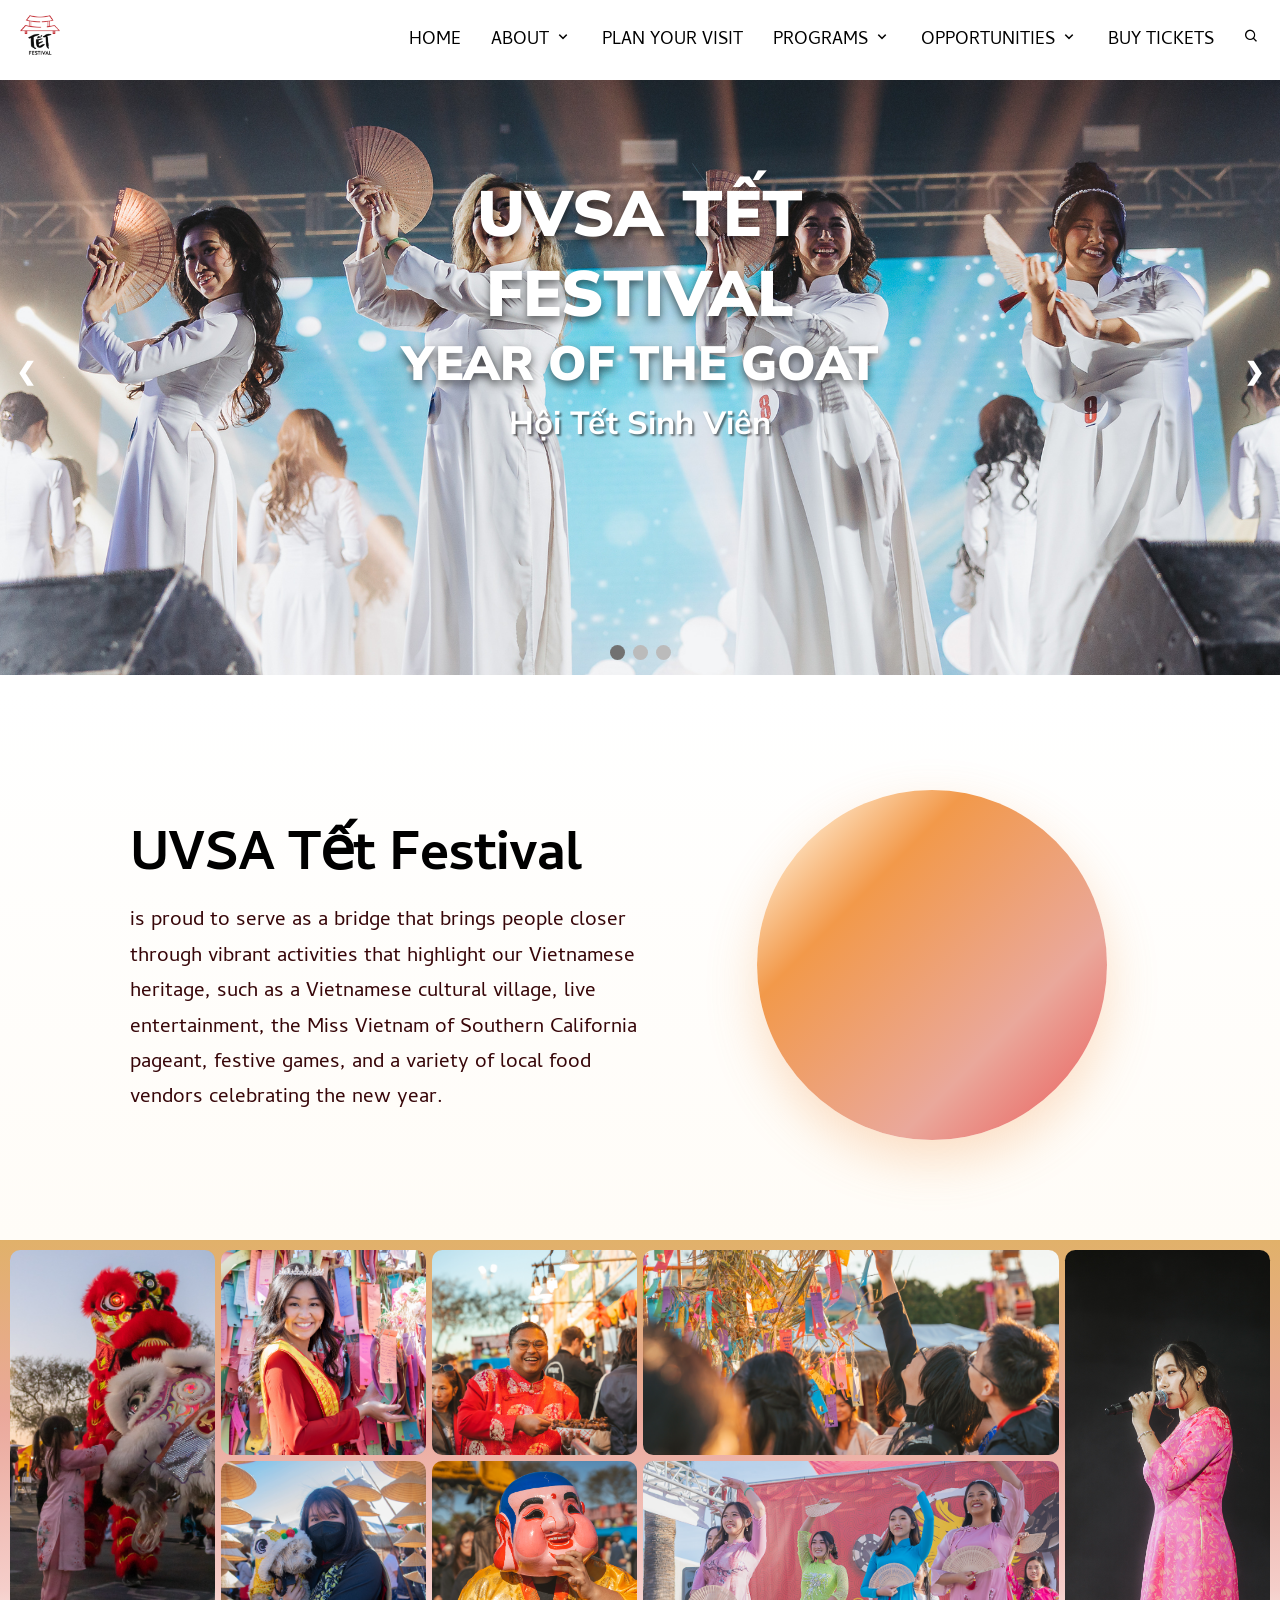
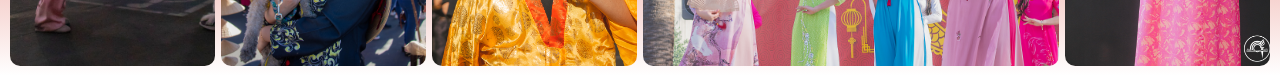
<file: homepage.html>
<!DOCTYPE html>
<html>
    <head>
        <meta name="viewport" content="width=device-width" charset="UTF-8">
        <title>UVSA Tet Festival</title>
        <link rel="stylesheet" href="styles.css">
        <link href='https://unpkg.com/boxicons@2.1.4/css/boxicons.min.css' rel='stylesheet'>
        <script src="scripts.js" defer></script>
    </head>
    <body>
        
        <div class="header">
            <div class="logo">
                <img src="tetfest-logo.png" alt="logo">
            </div>
            <div class="header-links">
                <ul>
                    <li>
                        <a>HOME</a>
                    </li>
                    <li class="dropdown-item">
                        <a>ABOUT <i class="bx bx-chevron-down"></i></a>
                        <ul class="sub-menu">
                            <li><a href="">About Tet & UVSA</a></li>
                            <li><a href="">Meet the Staff</a></li>
                            <li><a href="">Contact Us</a></li>
                        </ul>
                    </li>
                    <li>
                        <a>PLAN YOUR VISIT</a>
                    </li>
                    <li class="dropdown-item">
                        <a>PROGRAMS <i class="bx bx-chevron-down"></i></a>
                        <ul class="sub-menu">
                            <li><a href="">Cultural Village</a></li>
                            <li><a href="">Contests</a></li>
                        </ul>
                    </li>
                    <li class="dropdown-item">
                        <a>OPPORTUNITIES <i class="bx bx-chevron-down"></i></a>
                        <ul class="sub-menu">
                            <li><a href="">Sponsors</a></li>
                            <li><a href="">Vendors</a></li>
                        </ul>
                    </li>
                    <li>
                        <a>BUY TICKETS</a>
                    </li>
                </ul>
            </div>
            <div class="search-bar">
                <div class="search-icon">
                    <i class="bx bx-search"></i>
                </div>
            </div>
        </div>

        <div class="image-title-area">
            <div class="slideshow-container">

            <div class="page-title">
                <h1 class="main-title">
                    UVSA TẾT FESTIVAL
                </h1>
                <h2>
                    YEAR OF THE GOAT
                </h2>
                <h3>
                    Hội Tết Sinh Viên
                </h3>
            </div>

            <div class="mySlides fade">
                <img src="images/MVSC SB-1-X4.jpg">
            </div>

            <div class="mySlides fade">
                <img src="images/Grand Concert-SB-104-X4.jpg">
            </div>

            <div class="mySlides fade">
                <img src="images/OPC- LN-5-X4.jpg">
            </div>

            <a class="prev" onclick="plusSlides(-1)">&#10094;</a>
            <a class="next" onclick="plusSlides(1)">&#10095;</a>

            <div class="dots">
                <span class="dot" onclick="currentSlide(1)"></span>
                <span class="dot" onclick="currentSlide(2)"></span>
                <span class="dot" onclick="currentSlide(3)"></span>
            </div>

            </div>
        </div>

        <section class="dawn-horizon-section">
            <div class="horizon-container">
                
                <div class="horizon-text">
                    <h2>
                        UVSA Tết Festival
                    </h2>
                    <p>
                        is proud to serve as a bridge that brings people closer through vibrant activities that highlight our Vietnamese heritage, 
                        such as a Vietnamese cultural village, live entertainment, the Miss Vietnam of Southern California pageant, 
                        festive games, and a variety of local food vendors celebrating the new year.
                    </p>
                </div>
                
                <div class="horizon-visual">
                <div class="moon-shape"></div>
                </div>
                
            </div>
        </section>

        <section class="gallery-section">
            <div class="lantern-grid">
                <!-- Item 1: Tall block on the far left -->
                <div class="grid-item tall-item item-1">
                    <span class="placeholder-text">1</span>
                </div>

                <!-- Item 2: Square block top-left center -->
                <div class="grid-item item-2">
                    <span class="placeholder-text">2</span>
                </div>

                <!-- Item 3: Square block bottom-left center -->
                <div class="grid-item item-3">
                    <span class="placeholder-text">3</span>
                </div>

                <!-- Item 4: Square block top-right center -->
                <div class="grid-item item-4">
                    <span class="placeholder-text">4</span>
                </div>

                <!-- Item 5: Square block bottom-right center -->
                <div class="grid-item item-5">
                    <span class="placeholder-text">5</span>
                </div>

                <!-- Item 6: Wide block top right -->
                <div class="grid-item wide-item item-6">
                    <span class="placeholder-text">6</span>
                </div>

                <!-- Item 7: Wide block bottom right -->
                <div class="grid-item wide-item item-7">
                    <span class="placeholder-text">7</span>
                </div>

                <!-- Item 8: Tall block on the far right -->
                <div class="grid-item tall-item item-8">
                    <span class="placeholder-text">8</span>
                </div>
            </div>
        </section>

        <section class="vendors-sponsors">
            
        </section>

        
    </body>
</html>
</file>
<file: styles.css>
@import url('https://fonts.googleapis.com/css2?family=Cambay:ital,wght@0,400;0,700;1,400;1,700&display=swap');
@import url('https://fonts.googleapis.com/css2?family=Mulish:ital,wght@0,200..1000;1,200..1000&display=swap');

/* Marketing team Color palette */
:root {
    /* CSS HEX */
--blood-rust: #D1293D;
--olive-drab: #6C8638;
--light-magenta: #E5A1E5;
--sun-touched: #F9d572;
--pastel-lime: #D3E684;
--light-cream: #FFF2D0;
}

*{
    margin:0;
    padding:0;
    box-sizing: border-box;
    font-family: 'Cambay', serif;
}

body {
    height: 100vh;
    background: white;
}

.header {
    margin: 0;
    width: 100%; 
    height: 80px;
    background-color: white;
    display: flex;
    align-items: center;
    position: fixed; 
    justify-content: space-between;
    padding: 0 20px;
    z-index: 30;
}

.header .logo {
    margin-right: auto;
}

.header .logo img {
    width: 40px;
    height: 40px;
}

.header ul{
    display: flex;
    margin: 0;
    padding: 0;
}

.header ul li{
    list-style: none;
}

.header .header-links {
    display: flex;
    align-items: center;
    margin-left:auto;
    gap: 30px;
}

.header .header-links ul li a{
    text-decoration: none;
    color: var(--indian-red);
    font-size: 18px;
    margin-right: 30px;
    transition: color 0.3s ease;
}

.header .header-links ul li:hover a{
    color: var(--puce);
    cursor: pointer;
}

.header .dropdown-item {
    position: relative;
}

.header .dropdown-item .sub-menu {
    position: absolute;
    top: 190%;
    left: -20px;

    display: none;
    flex-direction: column;

    min-width: 220px;

    margin: 0;
    padding: 10px;
    list-style: none;

    background-color: white;
    border: 1px solid #ddd;
    box-shadow: 0 5px 15px rgba(0, 0, 0, 0.1);

    z-index: 100;
}

.header .dropdown-item:hover .sub-menu {
    display: flex;
    animation: slideInRight 0.5s ease-out forwards;
}

@keyframes slideInRight {
  from {
    transform: translateX(-15%);
    opacity: 0;
  }
  to {
    transform: translateX(0%);
    opacity: 1; 
  }
}

.header .dropdown-item:after {
    content: "";
    position: absolute;
    left: 0;
    top: 100%;
    width: 100%;
    height: 40px;
}

.header .dropdown-item .sub-menu li a {
    display: block;
    padding: 10px 10px;

    margin: 0;

    font-size: 18px;
    white-space: nowrap;
}

.header .sub-menu li a:hover {
    background-color: #f5f5f5;
}

* {
    box-sizing: border-box;
}

/* Slideshow area */
.image-title-area {
    width: 100%;
    margin: 0;
    padding-top: 60px;
}

/* Slideshow container */
.slideshow-container {
    width: 100%;
    position: relative;
    margin: 0;
    overflow: hidden;
}

.page-title {
    position: absolute;
    top: 40%;
    left: 50%;
    transform: translate(-50%, -50%);
    z-index: 5;
    text-align: center;
    color: white;
}

.page-title .main-title {
    font-family: "Mulish";
    margin: 0;
    font-size: 4rem;
    font-weight: 900;
    text-shadow: 0 4px 8px rgba(0, 0, 0, 0.6);
}

.page-title h2 {
    font-family: "Mulish";
    margin: 0;
    font-size: 3rem;
    font-weight: 900;
    text-shadow: 0 4px 8px rgba(0, 0, 0, 0.6);
}

.page-title h3 {
    font-family: "Mulish";
    margin: 10px 0;
    font-size: 2rem;
    font-weight: 700;
    text-shadow: 2px 2px 2px rgba(0,0,0,0.5);
}

.dots {
    position: absolute;
    bottom: 20px;
    left: 0;
    width: 100%;
    text-align: center;
    z-index: 5;
}

.dot {
    cursor: pointer;
    height: 12px;
    width: 12px;
    margin: 0 4px;
    background-color: rgba(255, 255, 255, 0.6);
    border-radius: 50%;
    display: inline-block;
    transition: background-color 0.3s ease;
}

.active,
.dot:hover {
    background-color: white;
}


/* Slides */
.mySlides {
    display: none;
    width: 100%;
}

/* Images */
.mySlides img {
    width: 100%;
    height: 600px;
    display: block;
    object-fit: cover;
}

/* Next & previous buttons */
.prev,
.next {
    cursor: pointer;
    position: absolute;
    top: 50%;
    transform: translateY(-50%);
    width: auto;
    padding: 16px;
    color: white;
    font-weight: bold;
    font-size: 24px;
    transition: 0.3s ease;
    user-select: none;
    z-index: 2;
}

/* Previous button */
.prev {
    left: 0;
}

/* Next button */
.next {
    right: 0;
}

/* Hover effect */
.prev:hover,
.next:hover {
    background-color: rgba(0, 0, 0, 0.6);
}

/* Caption text */
.text {
    color: #f2f2f2;
    font-size: 15px;
    padding: 8px 12px;
    position: absolute;
    bottom: 8px;
    width: 100%;
    text-align: center;
}

/* Number text */
.numbertext {
    color: #f2f2f2;
    font-size: 12px;
    padding: 8px 12px;
    position: absolute;
    top: 0;
    left: 0;
    z-index: 2;
}

/* Dots */
.dot {
    cursor: pointer;
    height: 15px;
    width: 15px;
    margin: 0 2px;
    background-color: #bbb;
    border-radius: 50%;
    display: inline-block;
    transition: background-color 0.3s ease;
}

.active,
.dot:hover {
    background-color: #717171;
}

/* Dots container */
.image-title-area > div:last-child {
    text-align: center;
    padding: 15px 0;
}

/* The image fading out (active/outgoing) */
.slide-out {
    animation: fadeOut 1.5s ease-in-out forwards;
}

/* The image fading in (incoming) */
.slide-in {
    animation: fadeIn 1.5s ease-in-out forwards;
}

@keyframes fadeIn {
    from { opacity: 0; }
    to { opacity: 1; }
}

@keyframes fadeOut {
    from { opacity: 1; }
    to { opacity: 0; }
}

/* section break */

.dawn-horizon-section {
    width: 100%;
    padding: 100px 0;
    background: linear-gradient(180deg, #ffffff 0%, #fffcf7 100%); /* Warm, cream-tinted background transition */
}

.horizon-container {
    max-width: 1100px;
    margin: 0 auto;
    display: flex;
    align-items: center;
    gap: 60px;
    padding: 0 40px;
}

.horizon-text {
    flex: 1.2;
}

.horizon-text h2 {
    font-size: 3.5rem;
    color: black;
    font-weight: 700;
    letter-spacing: -1px;
}

.horizon-text p {
    font-size: 1.3rem;
    line-height: 1.7;
    color: #370609;
}

/* The creative visual block area */
.horizon-visual {
    flex: 1;
    display: flex;
    justify-content: center;
    align-items: center;
    position: relative;
}

/* Creating a giant glowing lunar gradient orb entirely in CSS */
.moon-shape {
    width: 350px;
    height: 350px;
    /* Mandarin to Gold to Blossom Pink */
    background: linear-gradient(
        135deg, 
        #FFE6C7 10%,    /* Creamy warm gold highlight */
        #F2994A 30%,   /* Your original vibrant Mandarin Orange */
        #EAA89B 70%,   /* Smooth Rose Pink blend */
        #EB5757 100%   /* Your original deep Blossom Pink */
    );
    border-radius: 50%; /* Makes it a perfect circle */
    box-shadow: 0 20px 50px rgba(242, 153, 74, 0.3); /* Gives it a soft light emission aura */
}

@media (max-width: 768px) {
    .horizon-container {
        flex-direction: column;
        padding: 0 25px;
        gap: 50px;
    }

    .horizon-text,
    .horizon-visual {
        width: 100%;
    }

    .moon-shape {
        width: 280px;
        height: 280px;
    }
}

/* Container styling matching the soft cream background look */
.gallery-section {
    margin: 0 auto;
    padding: 10px 10px;
    background: linear-gradient(180deg, #E1B16A 0%, #EAA89B 40%, #F5CECA 80%, #FFFFFF 100%);
}

.lantern-grid {
    display: grid;
    grid-template-columns: repeat(6, 1fr); 
    gap: 0.5vw; /* Spacing scales fluidly with the screen width */
    
    /* 
        use viewport units (vw) to shrink.
    */
    grid-auto-rows: 16vw; 
}

/* Base style for the cards */
.grid-item {
    background: linear-gradient(135deg, #d0001c 0%, #ff1c7b 60%, #ff9ebb 100%);
    border-radius: 0.8vw; /* Rounded corners scale fluidly with the screen size */
    display: flex;
    align-items: center;
    justify-content: center;
}

.placeholder-text {
    /* Text size automatically scales down so it doesn't break out of the shrinking boxes */
    font-size: calc(1rem + 1vw); 
    font-weight: bold;
    color: #ffffff;
    /* hides/shows placeholder text (used for dev) */
    display: none;
}

/* --- Precise Coordinate Mapping (Maintained) --- */

.item-1 {
    grid-column: 1;
    grid-row: 1 / span 2;

    background: url('images/YT_SLD-14-X2.jpg');
    background-size: cover;
    background-position: center;
}

.item-2 {
    grid-column: 2;
    grid-row: 1;

    background: url('images/CREATIVES-BNV-01.jpg');
    background-size: cover;
    background-position: center;
}

.item-3 {
    grid-column: 2;
    grid-row: 2;

    background: url('images/DAY1-CREATIVES-CTT-32.jpg');
    background-size: cover;
    background-position: center;
}

.item-4 {
    grid-column: 3;
    grid-row: 1;

    background: url('images/CF\ DAY\ 2\ -\ LN-56.jpg');
    background-size: cover;
    background-position: center;
}

.item-5 {
    grid-column: 3;
    grid-row: 2;

    background: url('images/OPC-\ LN-47.jpg');
    background-size: cover;
    background-position: center;
}

.item-6 {
    grid-column: 4 / span 2;
    grid-row: 1;

    background: url('images/CF\ DAY\ 2\ -\ LN-31-X4.jpg');
    background-size: cover;
    background-position: center;
}

.item-7 {
    grid-column: 4 / span 2;
    grid-row: 2;

    background: url('images/MVSC\ AAExpo-\ LN-85.jpg');
    background-size: cover;
    background-position: up;
}

.item-8 {
    grid-column: 6;
    grid-row: 1 / span 2;

    background: url('images/Lunar\ Night-Rachele\ Nguyen-SB-16.jpg');
    background-size: cover;
    background-position: center;
}

/* Core Section Setup - Using a soft, premium cultural cream background */
.lantern-portal-section {
    width: 100%;
    padding: 150px 0 180px 0;
    position: relative; /* Crucial to keep background shapes anchored here */
    overflow: hidden; /* Prevents giant background rings from breaking layout width */
    margin-top: -2px;

    /*fallback*/
    background-color: white;
    
    background: radial-gradient(circle at top center, #ffffff 0%, #ffe6cd 85%, #ead1b3 100%);
}

.bg-lunar-ring {
    position: absolute;
    top: 50%;
    left: 50%;
    transform: translate(-50%, -50%);
    width: 650px;
    height: 650px;
    border: 1px solid rgba(242, 201, 76, 0.25); /* Thin, delicate gold circular border line */
    border-radius: 50%;
    z-index: 1;
    pointer-events: none;
}

/* 2. Ghostly Vertical Typographic Watermarks */
.bg-side-text {
    position: absolute;
    z-index: 1;
    font-size: 8rem;
    font-weight: 900;
    letter-spacing: 12px;
    
    color: rgba(212, 190, 160, 0.22); 
    user-select: none;
    pointer-events: none;
}

.left-stamp {
    left: 5%;
    top: 25%;
    transform: rotate(-90deg) translateX(-50%);
    transform-origin: left center;
}

.right-stamp {
    right: 5%;
    bottom: 30%;
    transform: rotate(90deg) translateX(50%);
    transform-origin: right center;
}

.lantern-container {
    max-width: 1000px;
    margin: 0 auto;
    display: flex;
    justify-content: center;
    gap: 120px; 
    padding: 0 40px;
}

.lantern-card {
    flex: 1;
    max-width: 400px;
    min-height: 480px;
    border-radius: 50px;
    padding: 50px 40px;
    display: flex;
    align-items: flex-end;
    color: #ffffff;
    transition: transform 0.4s cubic-bezier(0.25, 1, 0.5, 1), 
                box-shadow 0.4s cubic-bezier(0.25, 1, 0.5, 1);
}

/* Left Card: Cinnabar Red, shifted upwards */
.vendor-side {
    background: linear-gradient(180deg, #d1293d 0%, #a61c1c 100%);
    transform: translateY(-40px); /* Creates the offset */

    box-shadow: 0 20px 50px rgba(166, 28, 28, 0.45); 
}

/* Right Card: Imperial Jade Green, shifted downwards */
.sponsor-side {
    background: linear-gradient(180deg, #6c8638 0%, #256739 100%);
    transform: translateY(40px); /* Creates the offset */

    box-shadow: 0 20px 50px rgba(23, 66, 36, 0.45);
}

.vendor-side:hover {
    transform: translateY(-55px) scale(1.02); /* Drifts slightly higher when hovered */
    box-shadow: 0 30px 60px rgba(166, 28, 28, 0.65); /* Under-glow intensifies */
}

.sponsor-side:hover {
    transform: translateY(25px) scale(1.02); /* Drifts slightly higher when hovered */
    box-shadow: 0 30px 60px rgba(23, 66, 36, 0.55); /* Under-glow intensifies */
}

.card-content {
    width: 100%;
}

.card-tag {
    display: inline-block;
    font-size: 1rem;
    font-weight: bold;
    letter-spacing: 2px;
    color: #f2c94c; /* Gold tag header text */
    text-transform: uppercase;
    margin-bottom: 10px;
}

.card-content h2 {
    font-family: 'Mulish';
    font-size: 2.5rem;
    font-weight: 800;
    letter-spacing: 2px;
    margin-bottom: 15px;
}

.card-content p {
    font-size: 1.05rem;
    line-height: 1.6;
    opacity: 0.85;
    margin-bottom: 40px;
}

.card-link {
    display: inline-block;
    color: #ffffff;
    text-decoration: none;
    font-weight: bold;
    font-size: 0.9rem;
    letter-spacing: 1px;
    border-bottom: 2px solid rgba(255, 255, 255, 0.3);
    padding-bottom: 4px;
    transition: border-color 0.3s ease, color 0.3s ease;
}

.card-link:hover {
    border-color: #f2c94c; 
    color: #f2c94c;
}

/* --- Responsive Rules for Mobile --- */
@media (max-width: 768px) {
    .lantern-portal-section {
        padding: 80px 0; /* Shrink heavy section padding */
    }
    
    .lantern-container {
        flex-direction: column; /* Stack cards vertically */
        align-items: center;
        gap: 40px;
    }
    
    /* Strip away the heavy desktop layout offsets so they layout cleanly on phones */
    .vendor-side, .sponsor-side {
        transform: translateY(0) !important; 
        width: 100%;
    }
    
    /* Provide a simple standard lift on mobile hover instead */
    .vendor-side:hover, .sponsor-side:hover {
        transform: translateY(-5px) !important;
    }
}


.timeline-directory-section {
    width: 100%;
    max-width: 1250px;
    margin: 0 auto;
    padding: 100px 40px;
}

.sponsor-thanks {
    padding: 0 0 40px 0;
    justify-content: center;
}

.sponsor-thanks h1 {
    font-family: 'Mulish';
    font-size: 50px;
    font-weight: 900;
    display: flex;
    justify-content: center;
}

.sponsor-thanks h3 {
    font-family: 'Mulish';
    font-size: 30px;
    font-weight: 800;
    padding: 20px 0 0 0;
    display: flex;
    justify-content: center;
}

/* Master row layout holding label and content side-by-side */
.timeline-row {
    display: flex;
    margin-bottom: 40px;
    /* Soft elegant line divider between tiers */
    border-top: 1px solid rgba(225, 177, 106, 0.35); 
    padding-top: 35px;
}

/* Left Wall Column Label */
.timeline-label {
    flex: 0.35; /* Keeps the text track compact */
    display: flex;
    align-items: flex-start;
}

.timeline-label span {
    font-size: 1rem;
    font-weight: 900;
    letter-spacing: 4px;
    color: #8c1d1d; /* Deep crimson cultural tone */
    text-transform: uppercase;
}

/* Right Content Field Track */
.timeline-content {
    flex: 1.65; /* Opens up the field width for logos */
}

/* Base parameters for all grids */
.timeline-grid {
    display: grid;
    gap: 16px;
}

/* --- The 5 Distinct Grid Profiles --- */
.grid-2 { 
    grid-template-columns: repeat(1, 1fr); 
}
.grid-3 { 
    grid-template-columns: repeat(2, 1fr);
}
.grid-4 { 
    grid-template-columns: repeat(4, 1fr); 
}
.grid-5 { 
    grid-template-columns: repeat(4, 1fr); 
}

/* Logo card parameters */
.logo-box {
    position: relative;
    height: 200px; /* Uniform profile thickness across columns */
    background-color: #ffffff;
    border-radius: 6px;
    overflow: hidden;
    display: flex;
    align-items: center;
    justify-content: center;
    box-shadow: 0 4px 10px rgba(0, 0, 0, 0.1);
}

.logo-image-wrap {
    width: 100%;
    height: 100%;
    display: flex;
    align-items: center;
    justify-content: center;
    padding: 16px; /* Gives the logos a clean white margin border */
}

/* 
  The Magic Image Containment Formula:
  Forces the logo to expand as large as possible without ever clipping, 
  stretching out of proportion, or breaking out of its grid box.
*/
.logo-image-wrap img {
    max-width: 100%;
    max-height: 100%;
    object-fit: contain; 
}

.box-overlay { 
    position: absolute; 
    top: 0; 
    left: 0; 
    width: 100%; 
    height: 100%; 
    display: flex; 
    align-items: center; 
    justify-content: center; 
    transition: opacity 0.3s cubic-bezier(0.25, 1, 0.5, 1); 
}

.presenting-tier {
    background-color: rgba(210, 62, 62, 0.6);
}
.diamond-tier {
    background-color: rgba(65, 222, 249, 0.6);
}
.gold-tier {
    background-color: rgba(237, 216, 52, 0.6);
}
.bronze-tier {
    background-color: rgba(163, 119, 53, 0.6);
}
.media-tier {
    background-color: rgba(1, 156, 156, 0.6);
}
.octa-sponsor {
    background-color: rgba(1, 44, 83, 0.6);
}
.gwc-sponsor {
    background-color: rgba(1, 58, 1, 0.6);
}

.box-overlay span { 
    font-family: 'Mulish';
    font-size: 1.2rem; 
    color: #2d0505; 
    font-weight: bold;
}

/* Interactive hover reveal mechanism */
.logo-box:hover .box-overlay { 
    opacity: 0.05; 
    pointer-events: none;
}

.sponsor-link-wrapper {
    display: flex;
    width: 100%;
    height: 100%;
    align-items: center;
    justify-content: center;
    text-decoration: none; /* Removes any default browser underlines */
}

/* --- Mobile Breakpoints --- */
@media (max-width: 820px) {
    .sponsor-thanks {
        flex-direction: column;
    }

    .sponsor-thanks h1,
    .sponsor-thanks h3 {
        font-size: 1.5rem;
    }

    .timeline-row { 
        flex-direction: column; /* Stack label over the content track on mobile */
        gap: 15px; 
    }

    .grid-2 {
        grid-template-columns: 1fr;
    }
    
    /* Standardizes column flow for thumbs on mobile viewports */
    .grid-3, .grid-4, .grid-5 { 
        grid-template-columns: repeat(2, 1fr); 
    }
    
    .logo-box {
        height: 120px; /* Shorter cards to maintain proportions on small layouts */
    }

    .box-overlay span {
        font-size: 0.8rem;
    }
}

.footer {
    padding: 60px 30px 40px 30px;
}

.bottom-info {
    display: flex;
    justify-content: space-between;
    align-items: flex-start;
    max-width: 1200px;
    margin: 0 auto;
    gap: 40px;
}

.logo img {
    max-width: 200px;
    height: auto;
}

.footer-browse-col h3, .footer-contact-col h3 {
    font-size: 1.5rem;
    margin-bottom: 30px;
    font-family: 'Mulish';
    font-weight: 800;
}

.footer-browse-col ul,
.footer-contact-col ul {
    list-style: none;
    padding: 0;
    margin: 0;
}

.footer-browse-col li {
    font-size: 1.2rem;
    margin-bottom: 12px;
}

.footer-browse-col a {
    color: #643f3f;
    text-decoration: none;
    transition: color 0.3s ease;
}

.footer-browse-col a:hover {
    color: var(--blood-rust);
}

.contact-info li {
    display: flex;
    align-items: baseline;
    gap: 8px;
    margin-bottom: 12px;
}

.contact-info li h3 {
    font-size: 1.2rem;
    margin: 0;
    font-weight: 800;
}

.contact-info li p {
    font-size: 1.2rem;
    margin: 0;
    color: #844a4a;
}

.stay-connected {
    margin-top: 30px;
}

.stay-connected ul {
    display: flex;
    gap: 50px; /* Spaces out social icons horizontally */
}

.stay-connected a {
    display: inline-flex;
    justify-content: center; 
    align-items: center; 

    font-size: 2rem; 
    height: 60px;
    width: 60px;
    color: white;
    background-color: var(--blood-rust);
    border-radius: 50%;
    text-decoration: none;
    transition: opacity 0.3s ease;
}

.stay-connected a:hover {
    opacity: 0.8;
}

@media (max-width: 768px) {
  .bottom-info {
    flex-direction: column; /* Flips horizontal rows into a clean vertical stack */
    align-items: center;    /* Centers columns inside viewport */
    text-align: center;     /* Centers text context */
    gap: 45px;              /* Slightly larger spacing for easy thumb scrolling */
  }

  .logo img {
    max-width: 130px;       /* Shrinks logo slightly for smaller screen aesthetics */
  }
  
  .contact-info li {
    justify-content: center; /* Centers layout for horizontal item fragments */
  }

  .stay-connected ul {
    justify-content: center; /* Ensures the flex-row of social icons centers perfectly */
  }
}


.mobile-menu-button {
    display: none;
}

@media (max-width: 900px) {

    .header {
        height: 70px;
        padding: 0 20px;
        width: 100%;
        display: flex;
        align-items: center;
    }

    /* Logo */
    .header .logo {
        margin-right: 0;
    }

    .header .logo img {
        width: 42px;
        height: 42px;
        display: block;
    }

    /* Hide desktop navigation */
    .header .header-links {
        display: none;
    }

    /* Hamburger */
    .mobile-menu-button {
        display: flex;
        align-items: center;
        justify-content: center;
        margin-left: auto;
        margin-right: 20px;
        cursor: pointer;
    }

    .mobile-menu-button i {
        font-size: 28px;
    }

    /* Search */
    .header .search-bar {
        margin-left: 0;
    }

    .header .search-icon {
        display: flex;
        align-items: center;
        justify-content: center;
    }

    .header .search-icon i {
        font-size: 24px;
    }
}
</file>
